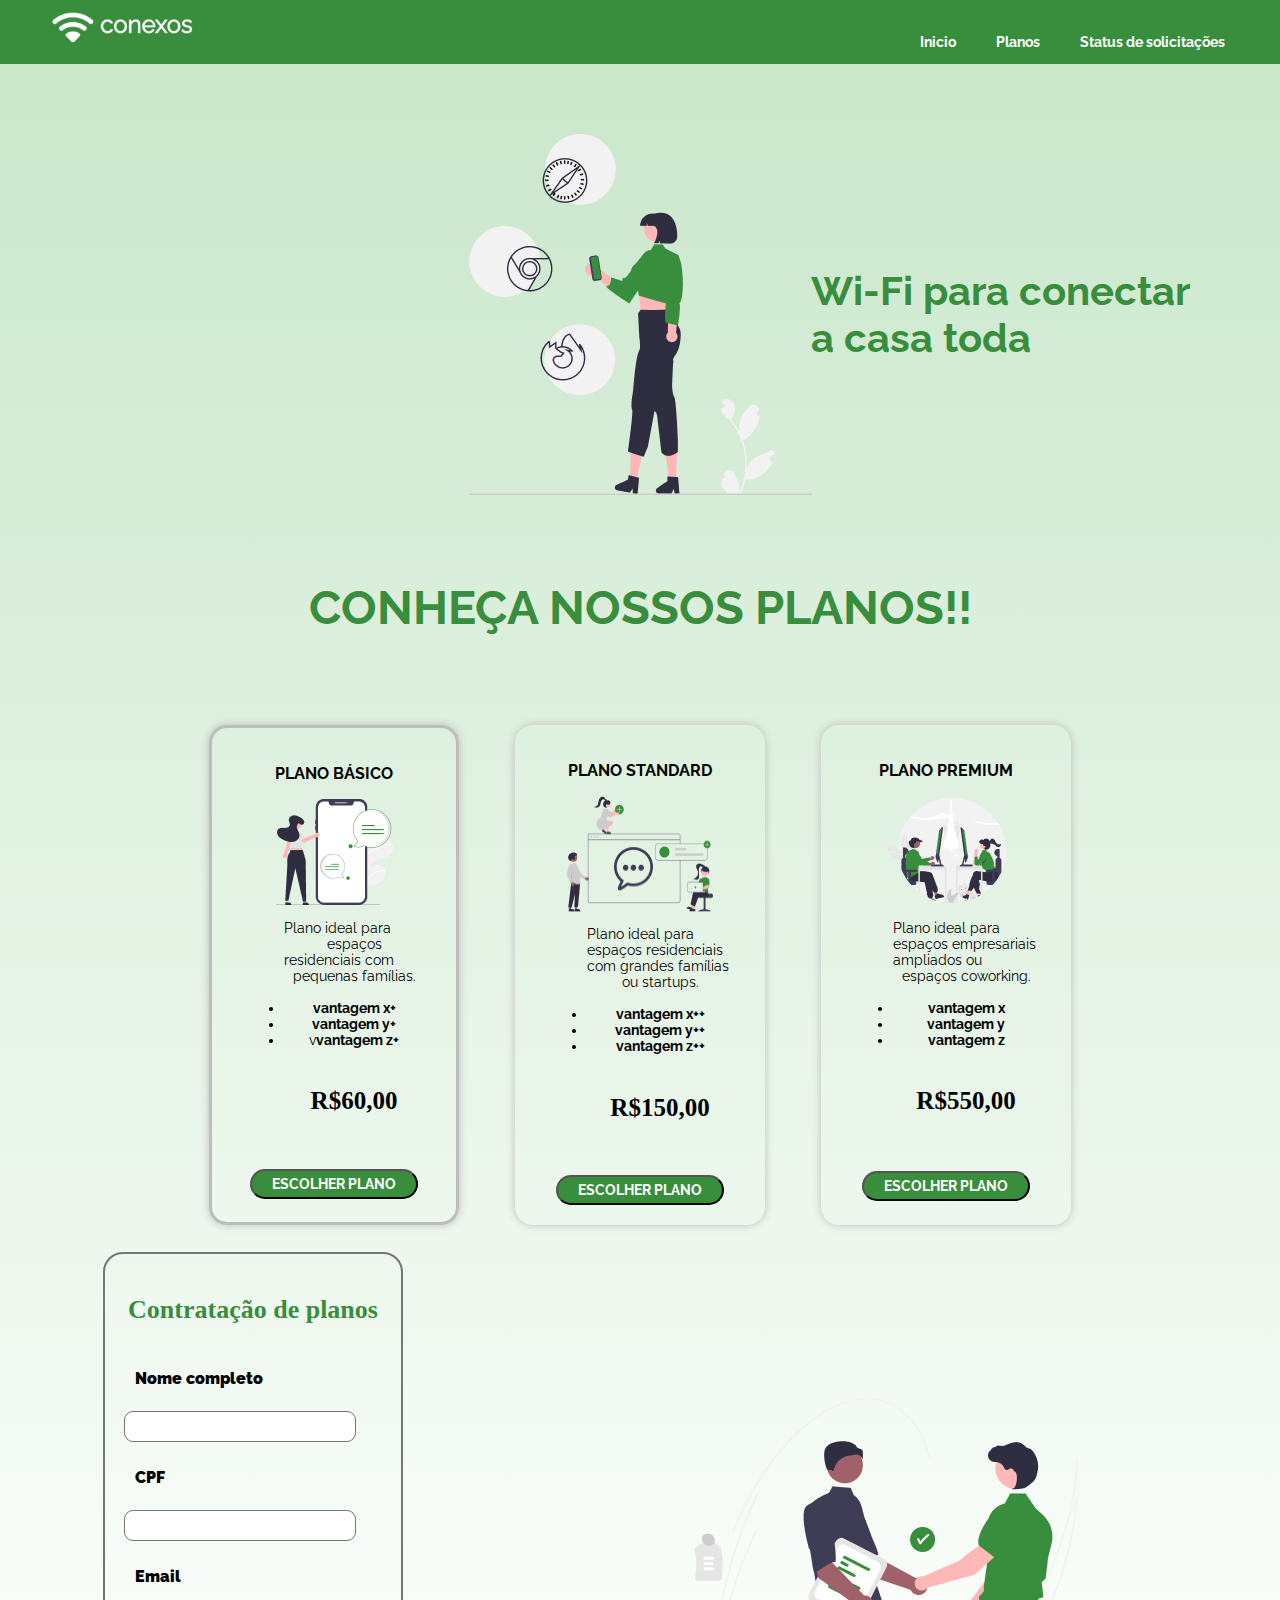
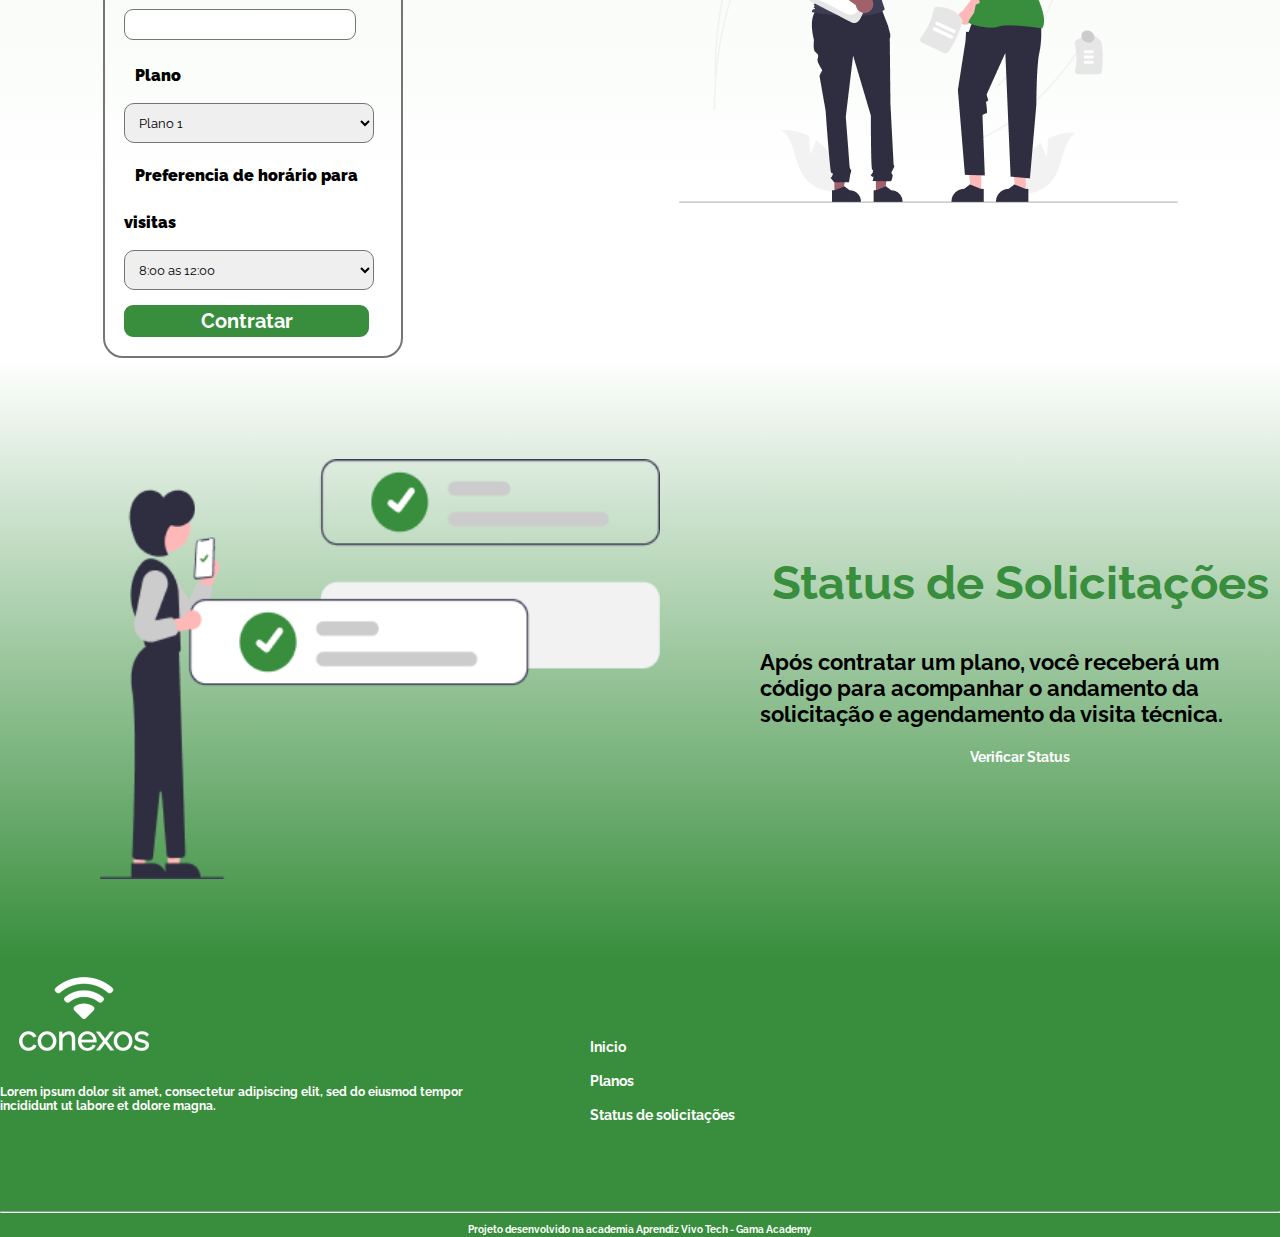
<file: index.html>
<!DOCTYPE html>
<html lang="pt-br">

<head>
    <meta charset="UTF-8">
    <meta http-equiv="X-UA-Compatible" content="IE=edge">
    <meta name="viewport" content="width=device-width, initial-scale=1.0">
    <link rel="shortcut icon" href="imagens/wifi.svg">
    <title>Conexos</title>
    <link rel="stylesheet" href="css/estilo.css">
    
</head>

    <header>
        <div class="container-header">
            <div class="logo">
                <a href="index.html"><img src="imagens/conexos-logo-white (3) 1.svg" alt="Logo conexos black"></a>
            </div>
            <div class="menu">
                <nav>
                    <ul>
                        <li><a href="index.html">Inicio</a></li>
                        <li><a href="produtos.html">Planos</a></li>
                        <li><a href="rastreamento-de-solicitacoes.html">Status de solicitações</a></li>
                    </ul>
                </nav>
            </div>
    </header>
    <main>
        <section class="banner">
            <div class="container">
                <h1>Wi-Fi para conectar <br> a casa toda</h1>
                <!--   <p>Lorem ipsum dolor sit amet, consectetur<br> adipiscing elit, sed do eiusmod tempor<br> incididunt ut labore et dolore magna.</p>-->
            </div> 
        </section>

        <!--Planos/ Bruna-->

        <section class="planos-principais">
            <div class="container">
                <div class="titulo">
                    <h2>CONHEÇA NOSSOS PLANOS!!</h2><br>
                </div>
                <!--Plano 1-->
                <div class="plano1">
                    <article>
                        <div class="primeira"><br>
                            <br>
                            <h3>PLANO BÁSICO</h3><br>
                            <img src="imagens/ilustra_1.png" alt="imagem ilustrativa" width="117px" height="106px">
                            <ul>Plano ideal para espaços<br>residenciais com pequenas famílias.<br>
                                <br>
                                <li><strong>vantagem x+</strong></li>
                                <li><strong>vantagem y+</strong></li>
                                <li>v<strong>vantagem z+</strong></li>
                                <h4>R$60,00</h4>
                            </ul>
                            <button style="background: #388E3C;width: 168px; height: 30px;top: 1245px;
                                left: 577px; border-radius: 20px;"> <a href="plano1.html">ESCOLHER PLANO</a></button>
                    </article>
                    <!--Plano 2-->
                    <article>
                        <div class="segunda"><br>
                            <br>
                            <h3>PLANO STANDARD</h3><br>
                            <img src="imagens/ilustra_2.png" alt="imagem ilustrativa" width="146px"
                                height="116.66666412353516px">
                            <ul>Plano ideal para espaços residenciais com grandes famílias ou startups.<br>
                                <br>
                                <li><strong>vantagem x++</strong></li>
                                <li><strong>vantagem y++</strong></li>
                                <li><strong>vantagem z++</strong></li>
                                <h4>R$150,00</h4>
                            </ul>
                            <button style="background: #388E3C;width: 168px; height: 30px;top: 1245px;
                                left: 577px; border-radius: 20px;"><a href="plano2.html">ESCOLHER PLANO</a></button>
                    </article>
                    <!--Plano 3-->
                    <article>
                        <div class="terceira"><br>
                            <br>
                            <h3>PLANO PREMIUM</h3><br>
                            <img src="imagens/ilustra_3.png" alt="imagem ilustrativa" width="119px" height="105px">
                            <ul>Plano ideal para espaços empresariais ampliados ou espaços coworking.<br>
                                <br>
                                <li><strong>vantagem x</strong></li>
                                <li><strong>vantagem y</strong></li>
                                <li><strong>vantagem z</strong></li>
                                <h4>R$550,00</h4>
                            </ul>
                            <button style="background: #388E3C;width: 168px; height: 30px;top: 1245px;
                        left: 577px; border-radius: 20px;"><a href="plano3.html">ESCOLHER PLANO</a></button>
                           
                    </article>
                </div>
            </div>
        </section>

        <section class="contato">
            <div class="container-formulario">
                <div class="formulario">
                    <h2>Contratação de planos</h2>

                    <form class="contratacao-plano" method="POST">

                        <label><strong> Nome completo</strong></label>
                        <input type="text" name="nome Completo" />
                        <br>

                        <label><strong>CPF</strong></label>
                        <input type="text" name="CPF" />
                        <br>

                        <label><strong> Email</strong></label>
                        <input type="text" name="email" />
                        <br>

                        <label for="time"> <strong> Plano </strong></label> <br>
                        <select class="form-plan">
                            <option> Plano 1</option>
                            <option> Plano 2 </option>
                            <option> Plano 3</option>
                        </select>
                        <br>
                        <label for="time"><strong>Preferencia de horário para visitas</strong></label>
                        <select class="form-plan">
                            <option>8:00 as 12:00</option>
                            <option>12:00 as 17:00</option>
                        </select>
                        <br>
                        <button type="submit">Contratar</button>
                        <br>
                    </form>
             </div>
             <div class="logo">
                <img src="imagens/ilustra_contrato.png" alt="Logo contrato">
            </div>
             </div>
            </div>
        </section>   

        <section class="solicitações">
            <img src="imagens/ilustra_status.png" alt="ssss">
            <div class="container">
            <h2>Status de Solicitações</h2>
            <p>Após contratar um plano, você receberá um código para acompanhar o andamento da solicitação e agendamento da visita técnica.</p>
            
            <a href="rastreamento-de-solicitacoes.html" class="status-link">Verificar Status</a>
            </div>
            </section>
        
    </main>
    <footer>
        <div class="rodape">
            <div class="containers">
                <a href="index.html"><img src="imagens/conexos-logo-white (4) 1.png" alt="Logo conexos white"></a>

                <p>Lorem ipsum dolor sit amet, consectetur adipiscing elit, sed do eiusmod tempor incididunt ut labore
                    et dolore magna.</p>
            </div>
            <div class="menu">
                <nav>
                    <ul>
                        <li><a href="index.html">Inicio</a></li>
                        <li><a href="produtos.html">Planos</a></li>
                        <li><a href="rastreamento-de-solicitacoes.html">Status de solicitações</a></li>
                    </ul>
                </nav>
            </div>
        </div>
        <hr>
        <p class="agradecimento"> <small>Projeto desenvolvido na academia Aprendiz Vivo Tech - Gama Academy</small></p>
        </div>
   

    </footer>
</body>

</html>
</file>
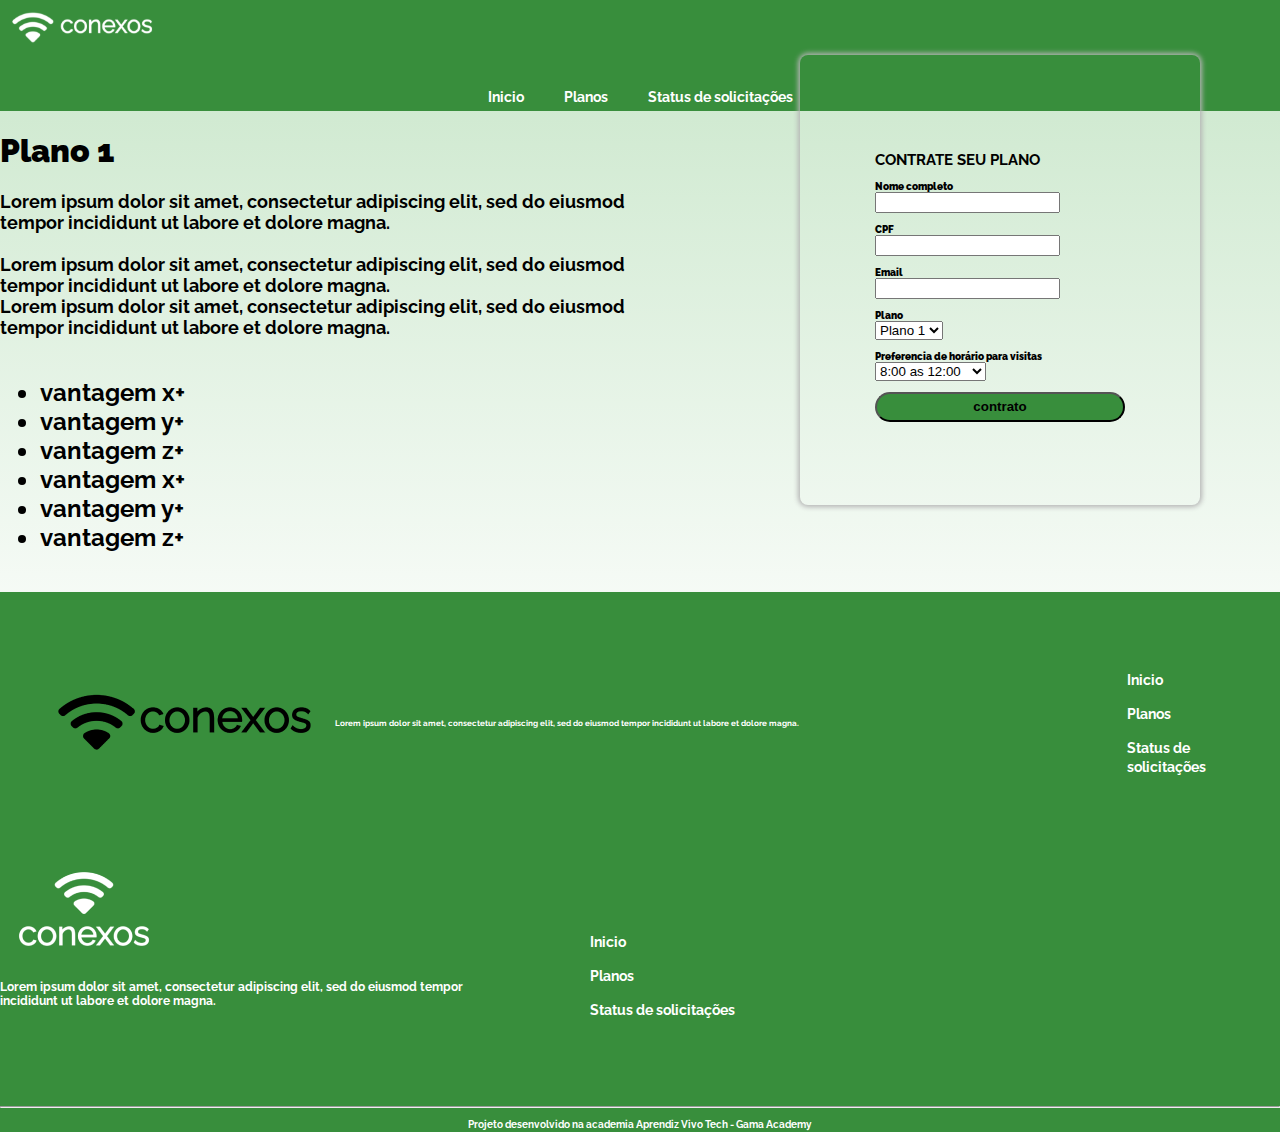
<file: plano1.html>
<!DOCTYPE html>
<html lang="pt-br">

<head>
    <meta charset="UTF-8">
    <meta http-equiv="X-UA-Compatible" content="IE=edge">
    <meta name="viewport" content="width=device-width, initial-scale=1.0">
    <title>Inicio</title>
    <link rel="stylesheet" href="css/estily.css">
</head>
<body>
    <header>
        <div>
            <div class="logo">
                <a href="index.html"><img src="imagens/conexos-logo-white (3) 1.svg" alt="Logo conexos black"></a>
            </div>
            <div class="menu">
                <nav>
                    <ul>
                        <li><a href="index.html">Inicio</a></li>
                        <li><a href="produtos.html">Planos</a></li>
                        <li><a href="rastreamento-de-solicitacoes.html">Status de solicitações</a></li>
                    </ul>
                </nav>
            </div>
    </header>
    <main>
        <!--Página Interna do plano - Bruna -->
        <section class="contratoInterno">
            <div class="introducaoPlano1">
                <h1><strong>Plano 1</strong></h1>
                <p>Lorem ipsum dolor sit amet, consectetur adipiscing elit, sed do eiusmod <br> tempor incididunt ut
                    labore et dolore magna.<br>
                    <br>Lorem ipsum dolor sit amet, consectetur adipiscing elit, sed do eiusmod <br> tempor incididunt
                    ut labore et dolore
                    magna.
                    <br>Lorem ipsum dolor sit amet, consectetur adipiscing elit, sed do eiusmod <br>tempor incididunt ut
                    labore
                    et dolore magna.
                <ul>
                    <li>vantagem x+</li>
                    <li>vantagem y+</li>
                    <li>vantagem z+</li>
                    <li>vantagem x+</li> 
                    <li>vantagem y+</li>
                    <li>vantagem z+</li>

                </ul>
                </p>
            </div>
            <style>

                section.contratoInterno p {
                    font-size: 45%;
                }
                section.contratoInterno li{
                    font-size: 60%;
                }

                section.contratoInterno h1{
                    font-size: 80%;
                    
                }
                
            </style>
            <!--Formulário da página interna -->
            <section class="contato">
                    <div class="formulario">
                        <form class="contratacao-plano" method="POST"><br>
                            <label><h2>CONTRATE SEU PLANO</h2></label>
                            <label><strong> Nome completo</strong><br></label>
                            <input type="text" name="nome Completo" />
                            <br>
                            <br>
                            <label><strong>CPF</strong><br></label>
                            <input type="text" name="CPF" />
                            <br>
                            <br>
                            <label><strong> Email</strong><br></label>
                            <input type="text" name="email" />
                            <br>
                            <br>
                            <label for="time"> <strong> Plano </strong></label> <br>
                            <select class="form-plan">
                                <option> Plano 1</option>
                                <option> Plano 2 </option>
                                <option> Plano 3</option>
                            </select>
                            <br>
                            <br>
                            <label for="time"><strong>Preferencia de horário para visitas</strong><br></label>
                            <select class="form-plan">
                                <option>8:00 as 12:00</option>
                                <option>12:00 as 17:00</option>
                            </select>
                            <br>
                            <br>
                            <button type="submit" style="background: #388E3C;width: 250px; height: 30px;top: 1245px;
                left: 577px; border-radius: 20px;"><strong>contrato</strong></button>
                            </article>
                            <br>
                            <br>
                        </form>
                    </div>
                </div>
            </section>
            <footer>
                <div class="rodape">
                    <div class="container">
                        <img src="imagens/conexos-logo-black.png" alt="Logo conexos white">
                        <p>Lorem ipsum dolor sit amet, consectetur adipiscing elit, sed do eiusmod tempor incididunt ut
                            labore et dolore magna.</p>
                    </div>
                    <div class="menu">
                        <nav>
                            <ul>
                                <li><a href="index.html">Inicio</a></li>
                                <li><a href="produtos.html">Planos</a></li>
                                <li><a href="rastreamento-de-solicitaçoes.html">Status de solicitações</a></li>
                            </ul>
                        </nav>
                    </div>
                </div>
            </div>
        </section>

     
           
    </main>
    <footer>
        <div class="rodape">
            <div class="containers">
                <a href="index.html"><img src="imagens/conexos-logo-white (4) 1.png" alt="Logo conexos white"></a>

                <p>Lorem ipsum dolor sit amet, consectetur adipiscing elit, sed do eiusmod tempor incididunt ut labore
                    et dolore magna.</p>
            </div>
            <div class="menu">
                <nav>
                    <ul>
                        <li><a href="index.html">Inicio</a></li>
                        <li><a href="produtos.html">Planos</a></li>
                        <li><a href="rastreamento-de-solicitacoes.html">Status de solicitações</a></li>
                    </ul>
                </nav>
            </div>
        </div>
        <hr>
        <p class="agradecimento"> <small>Projeto desenvolvido na academia Aprendiz Vivo Tech - Gama Academy</small></p>
        </div>
   

    </footer>
</body>

</html>
</file>
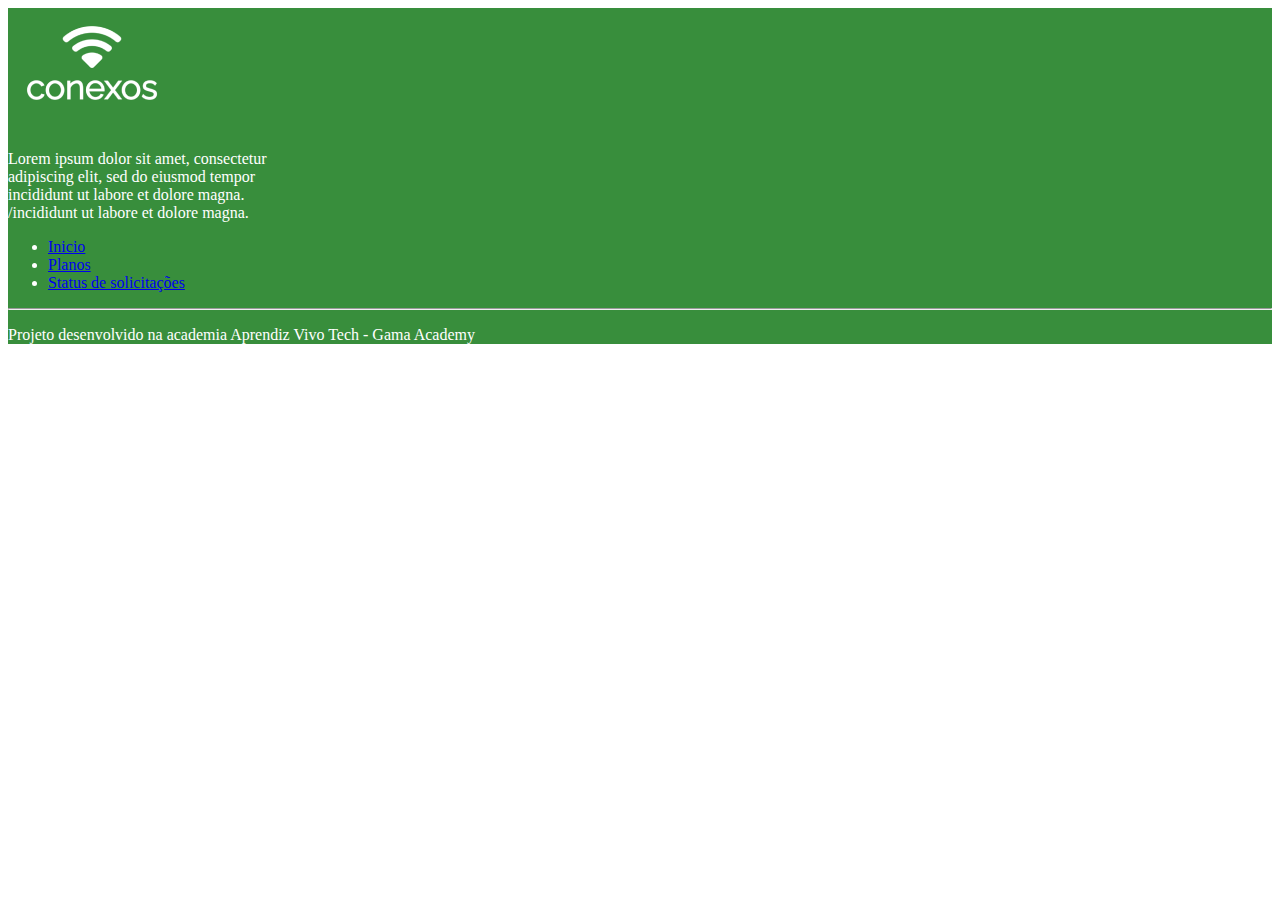
<file: plano2.html>
<!DOCTYPE html>
<html lang="pt-br">

<!--Footer - rodapé - Bruna -->
<section class="full d-flex justify-content-center align-items-center"
            style="background-color: #388E3C; color:#ffff">
            <div class="container">
                <div class="row d-flex justify-content-center align-items-center">
                    <div class="col">
<img src="imagens/conexos-logo.png" width="168px" height="122px" top="1016px" left="100px">
<p>Lorem ipsum dolor sit amet, consectetur<br>adipiscing elit, sed do eiusmod tempor<br> incididunt ut labore et dolore magna.<br> /incididunt ut labore et dolore magna.</p>
<div class="menu">
    <nav>
        <ul>
            <li><a href="index.html">Inicio</a></li>
            <li><a href="produtos.html">Planos</a></li>
            <li><a href="rastreamento-de-solicitacoes.html">Status de solicitações</a></li>
        </ul>
    </nav>
</div>
<hr>
<p>Projeto desenvolvido na academia Aprendiz Vivo Tech - Gama Academy</p>
    </section>
</div>
</file>
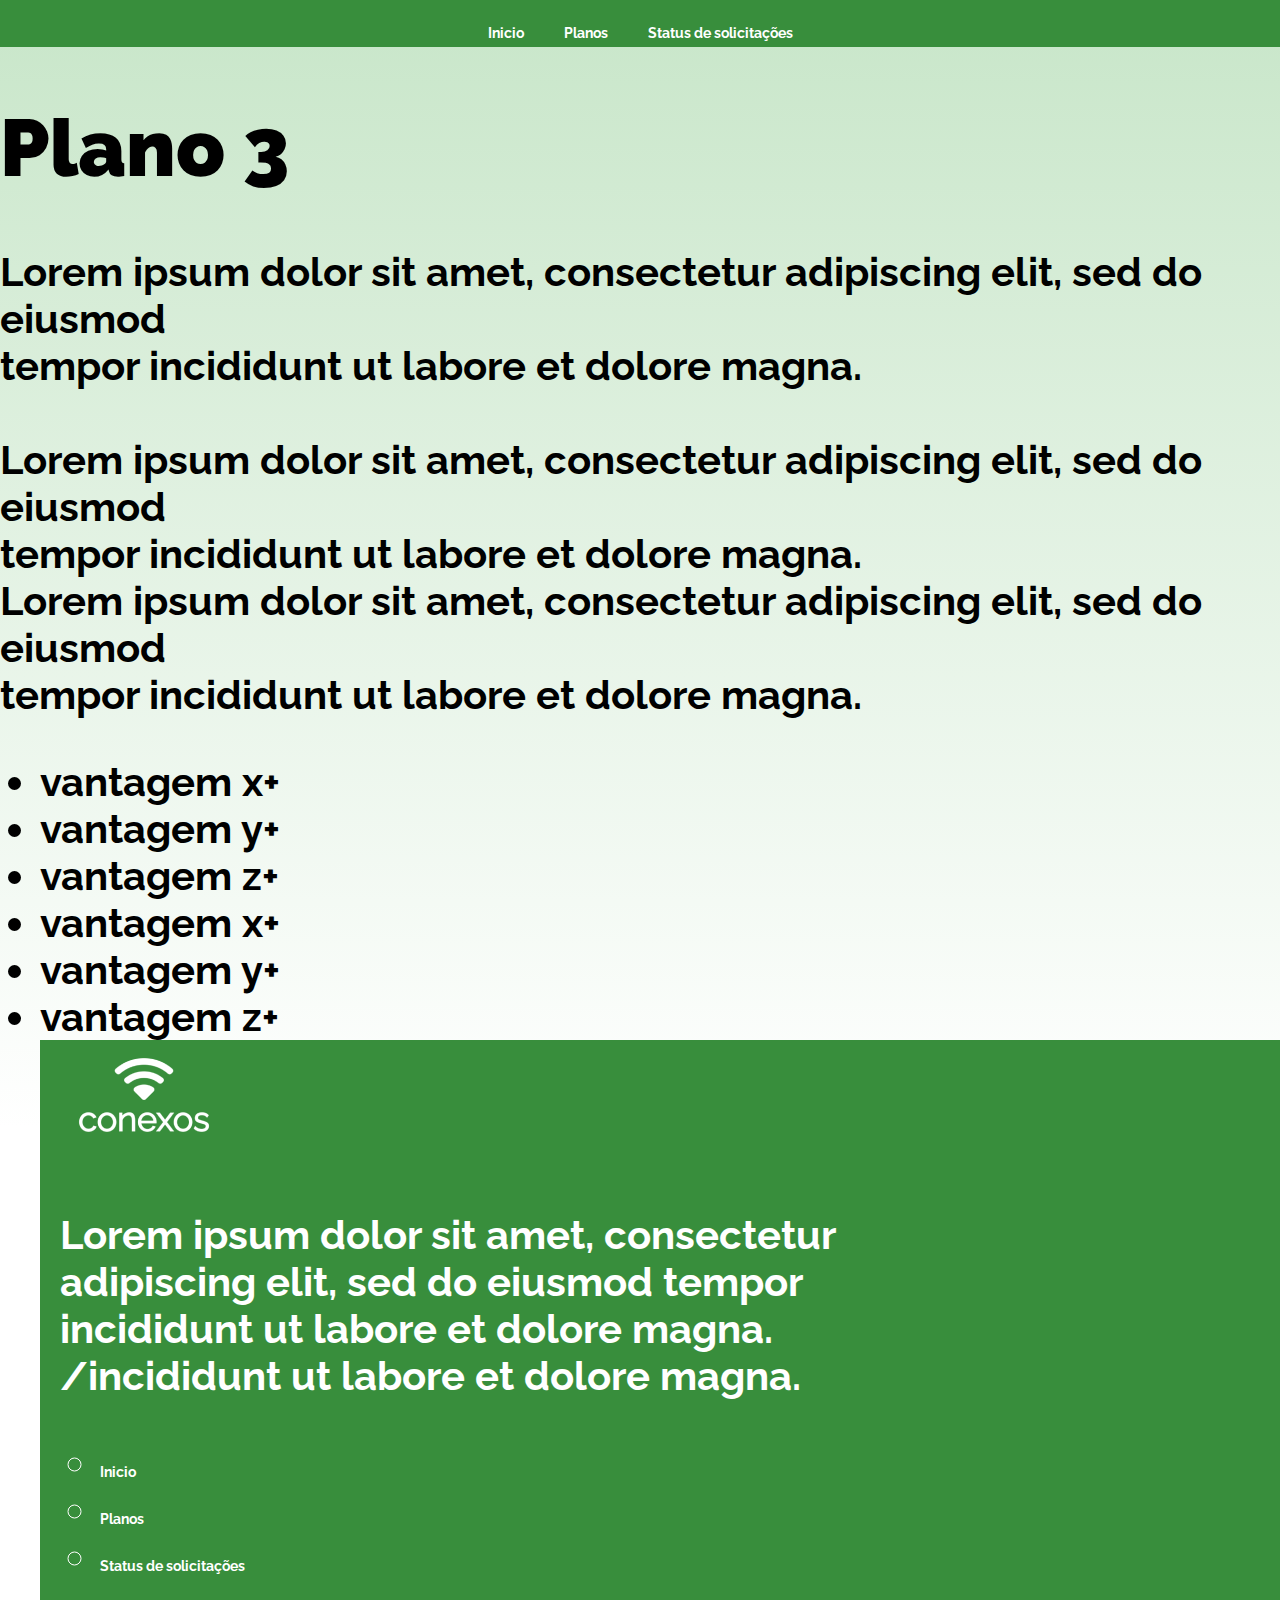
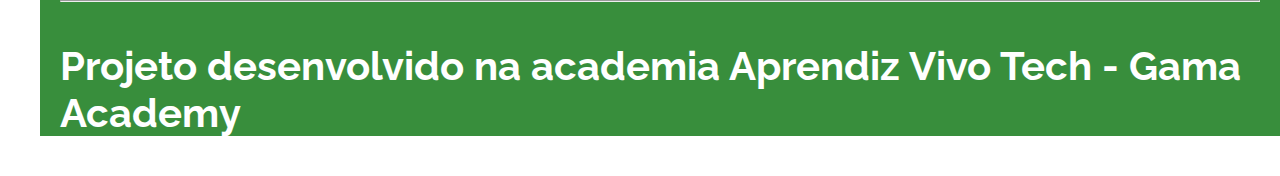
<file: plano3.html>
<!DOCTYPE html>
<head>
    <meta charset="UTF-8">
    <meta http-equiv="X-UA-Compatible" content="IE=edge">
    <meta name="viewport" content="width=device-width, initial-scale=1.0">
    <html lang="pt-br">
    <title>Inicio</title>
    <link rel="stylesheet" href="css/estily.css">
</head>
<body>
    <header>
        <div>
            <div class="logo">
            </div>
            <div class="menu">
                <nav>
                    <ul>
                        <li><a href="index.html">Inicio</a></li>
                        <li><a href="produtos.html">Planos</a></li>
                        <li><a href="rastreamento-de-solicitaçoes.html">Status de solicitações</a></li>
                    </ul>
                </nav>
            </div>
    </header>
    <main>
        <!--Página Interna do plano - Bruna -->
        <section class="terceiroContratoInterno">
            <div class="introducaoPlano3">
                <h1><strong>Plano 3</strong></h1>
                <p>Lorem ipsum dolor sit amet, consectetur adipiscing elit, sed do eiusmod <br> tempor incididunt ut
                    labore et dolore magna.<br>
                    <br>Lorem ipsum dolor sit amet, consectetur adipiscing elit, sed do eiusmod <br> tempor incididunt
                    ut labore et dolore
                    magna.
                    <br>Lorem ipsum dolor sit amet, consectetur adipiscing elit, sed do eiusmod <br>tempor incididunt ut
                    labore
                    et dolore magna.
                <ul>
                    <li>vantagem x+</li>
                    <li>vantagem y+</li>
                    <li>vantagem z+</li>
                    <li>vantagem x+</li> 
                    <li>vantagem y+</li>
                    <li>vantagem z+</li>

<!--Footer - rodapé - Bruna -->
<section class="full d-flex justify-content-center align-items-center"
            style="background-color: #388E3C; color:#ffff">
            <div class="container">
                <div class="row d-flex justify-content-center align-items-center">
                    <div class="col">
<img src="imagens/conexos-logo.png" width="168px" height="122px" top="1016px" left="100px">
<p>Lorem ipsum dolor sit amet, consectetur<br>adipiscing elit, sed do eiusmod tempor<br> incididunt ut labore et dolore magna.<br> /incididunt ut labore et dolore magna.</p>
<div class="menu">
    <nav>
        <ul>
            <li><a href="index.html">Inicio</a></li>
            <li><a href="produtos.html">Planos</a></li>
            <li><a href="rastreamento-de-solicitacoes.html">Status de solicitações</a></li>
        </ul>
    </nav>
</div>
<hr>
<p>Projeto desenvolvido na academia Aprendiz Vivo Tech - Gama Academy</p>
    </section>
</div>
</file>
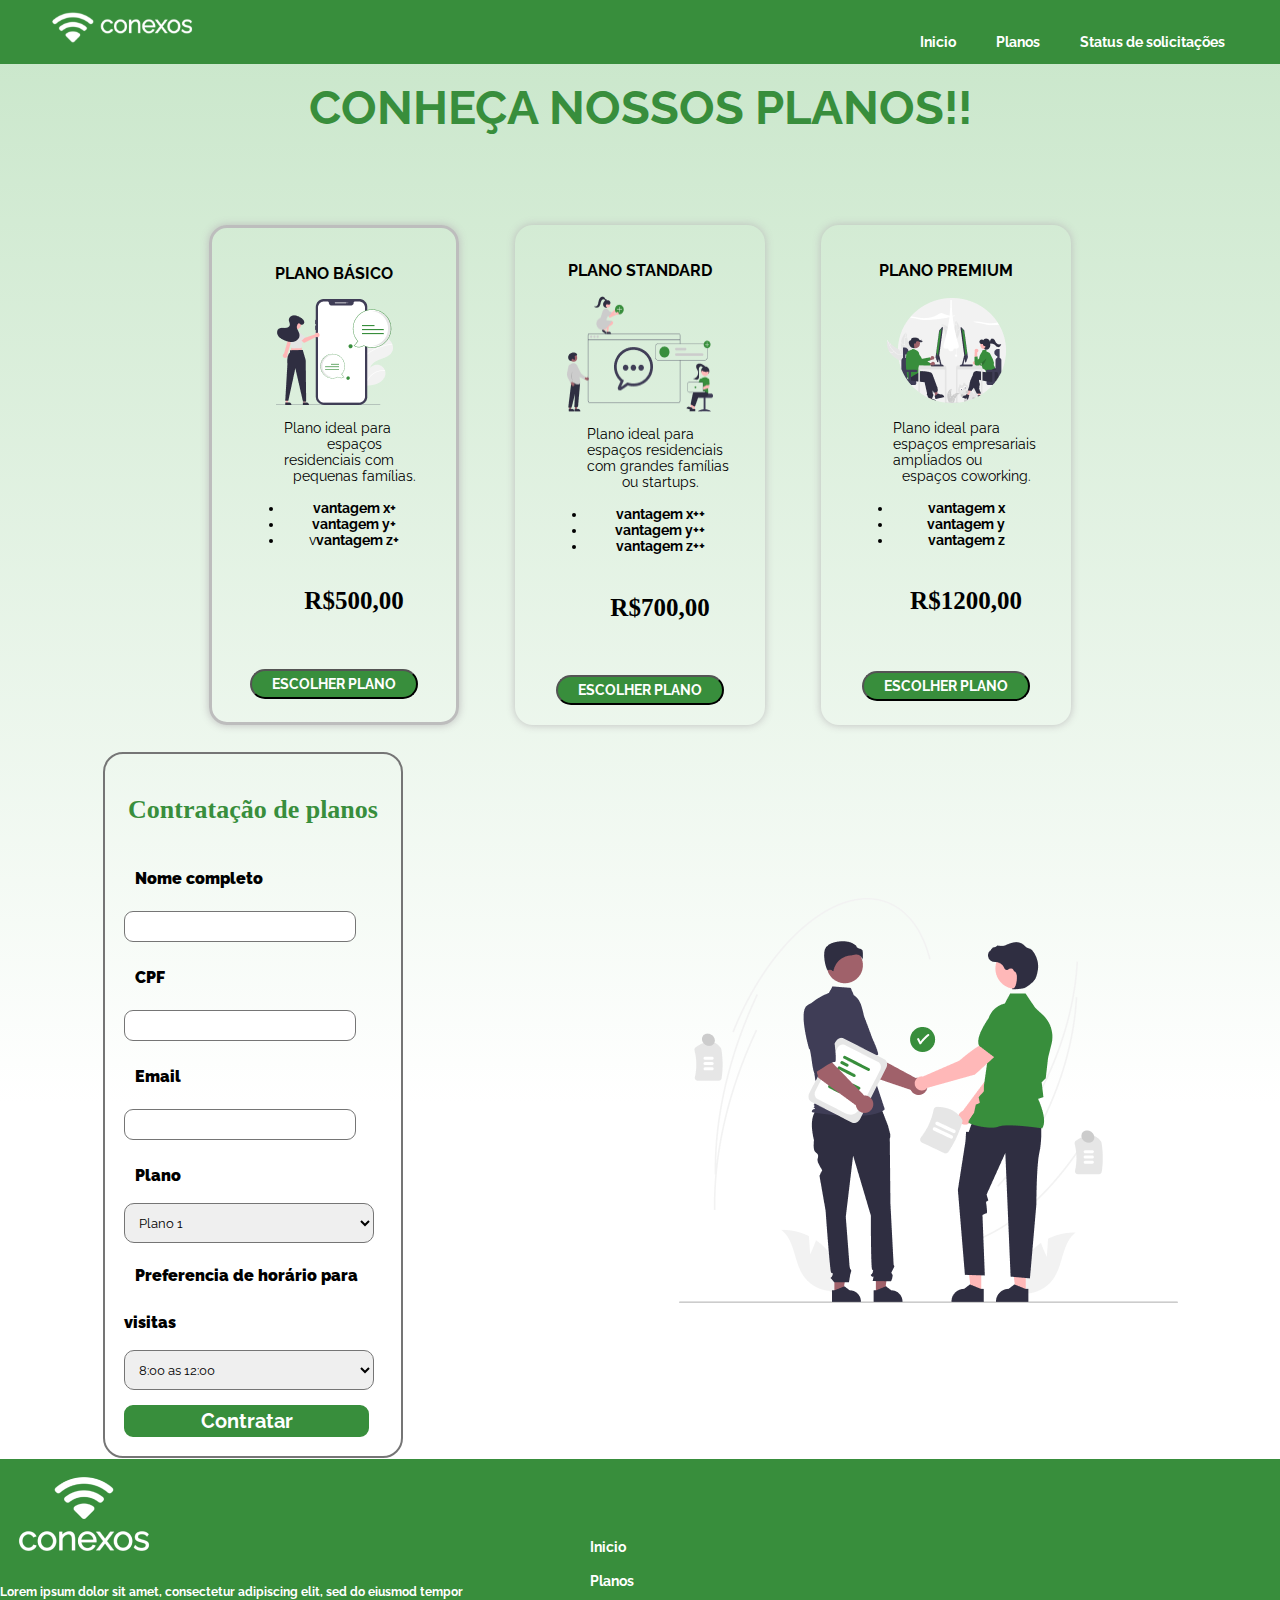
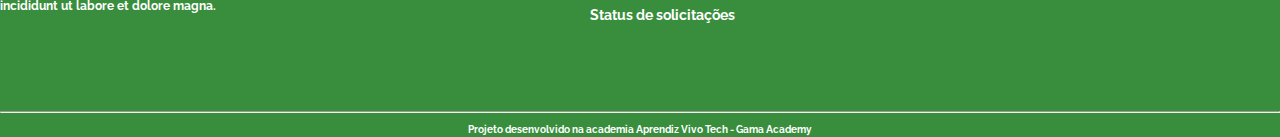
<file: produtos.html>
<!DOCTYPE html>
<html lang="pt-br">

<head>
    <meta charset="UTF-8">
    <meta http-equiv="X-UA-Compatible" content="IE=edge">
    <meta name="viewport" content="width=device-width, initial-scale=1.0">
    <link rel="shortcut icon" href="imagens/wifi.svg">
    <title>Conexos</title>
    <link rel="stylesheet" href="css/estilo.css">
    
</head>

<body>

    <header>
        <div class="container-header">
            <div class="logo">
                <a href="index.html"><img src="imagens/conexos-logo-white (3) 1.svg" alt="Logo conexos black"></a>
            </div>
            <div class="menu">
                <nav>
                    <ul>
                        <li><a href="index.html">Inicio</a></li>
                        <li><a href="produtos.html">Planos</a></li>
                        <li><a href="rastreamento-de-solicitacoes.html">Status de solicitações</a></li>
                    </ul>
                </nav>
            </div>
    </header>
    <main>
        
        <!--Planos/ Bruna-->

        <section class="planos-principais">
            <div class="container">
                <div class="titulo">
                    <h2>CONHEÇA NOSSOS PLANOS!!</h2><br>
                </div>
                <!--Plano 1-->
                <div class="plano1">
                    <article>
                        <div class="primeira"><br>
                            <br>
                            <h3>PLANO BÁSICO</h3><br>
                            <img src="imagens/ilustra_1.png" alt="imagem ilustrativa" width="117px" height="106px">
                            <ul>Plano ideal para espaços<br>residenciais com pequenas famílias.<br>
                                <br>
                                <li><strong>vantagem x+</strong></li>
                                <li><strong>vantagem y+</strong></li>
                                <li>v<strong>vantagem z+</strong></li>
                                <h4>R$500,00</h4>
                            </ul>
                            <button style="background: #388E3C;width: 168px; height: 30px;top: 1245px;
                                left: 577px; border-radius: 20px;"> <a href="plano.html">ESCOLHER PLANO</a></button>
                    </article>
                    <!--Plano 2-->
                    <article>
                        <div class="segunda"><br>
                            <br>
                            <h3>PLANO STANDARD</h3><br>
                            <img src="imagens/ilustra_2.png" alt="imagem ilustrativa" width="146px"
                                height="116.66666412353516px">
                            <ul>Plano ideal para espaços residenciais com grandes famílias ou startups.<br>
                                <br>
                                <li><strong>vantagem x++</strong></li>
                                <li><strong>vantagem y++</strong></li>
                                <li><strong>vantagem z++</strong></li>
                                <h4>R$700,00</h4>
                            </ul>
                            <button style="background: #388E3C;width: 168px; height: 30px;top: 1245px;
                                left: 577px; border-radius: 20px;"><a href="plano.html">ESCOLHER PLANO</a></button>
                    </article>
                    <!--Plano 3-->
                    <article>
                        <div class="terceira"><br>
                            <br>
                            <h3>PLANO PREMIUM</h3><br>
                            <img src="imagens/ilustra_3.png" alt="imagem ilustrativa" width="119px" height="105px">
                            <ul>Plano ideal para espaços empresariais ampliados ou espaços coworking.<br>
                                <br>
                                <li><strong>vantagem x</strong></li>
                                <li><strong>vantagem y</strong></li>
                                <li><strong>vantagem z</strong></li>
                                <h4>R$1200,00</h4>
                            </ul>
                            <button style="background: #388E3C;width: 168px; height: 30px;top: 1245px;
                        left: 577px; border-radius: 20px;"><a href="plano.html">ESCOLHER PLANO</a></button>
                           
                    </article>
                </div>
            </div>
        </section>

        <section class="contato">
            <div class="container-formulario">
                <div class="formulario">
                    <h2>Contratação de planos</h2>

                    <form class="contratacao-plano" method="POST">

                        <label><strong> Nome completo</strong></label>
                        <input type="text" name="nome Completo" />
                        <br>

                        <label><strong>CPF</strong></label>
                        <input type="text" name="CPF" />
                        <br>

                        <label><strong> Email</strong></label>
                        <input type="text" name="email" />
                        <br>

                        <label for="time"> <strong> Plano </strong></label> <br>
                        <select class="form-plan">
                            <option> Plano 1</option>
                            <option> Plano 2 </option>
                            <option> Plano 3</option>
                        </select>
                        <br>
                        <label for="time"><strong>Preferencia de horário para visitas</strong></label>
                        <select class="form-plan">
                            <option>8:00 as 12:00</option>
                            <option>12:00 as 17:00</option>
                        </select>
                        <br>
                        <button type="submit">Contratar</button>
                        <br>
                    </form>
             </div>
             <div class="logo">
                <img src="imagens/ilustra_contrato.png" alt="Logo contrato">
            </div>
             </div>
            </div>
        </section>   

        <footer>
            <div class="rodape">
                <div class="containers">
                    <a href="index.html"><img src="imagens/conexos-logo-white (4) 1.png" alt="Logo conexos white"></a>
    
                    <p>Lorem ipsum dolor sit amet, consectetur adipiscing elit, sed do eiusmod tempor incididunt ut labore
                        et dolore magna.</p>
                </div>
                <div class="menu">
                    <nav>
                        <ul>
                            <li><a href="index.html">Inicio</a></li>
                            <li><a href="produtos.html">Planos</a></li>
                            <li><a href="rastreamento-de-solicitacoes.html">Status de solicitações</a></li>
                        </ul>
                    </nav>
                </div>
            </div>
            <hr>
            <p class="agradecimento"> <small>Projeto desenvolvido na academia Aprendiz Vivo Tech - Gama Academy</small></p>
            </div>
       
    
        </footer>
</body>

</html>
</file>
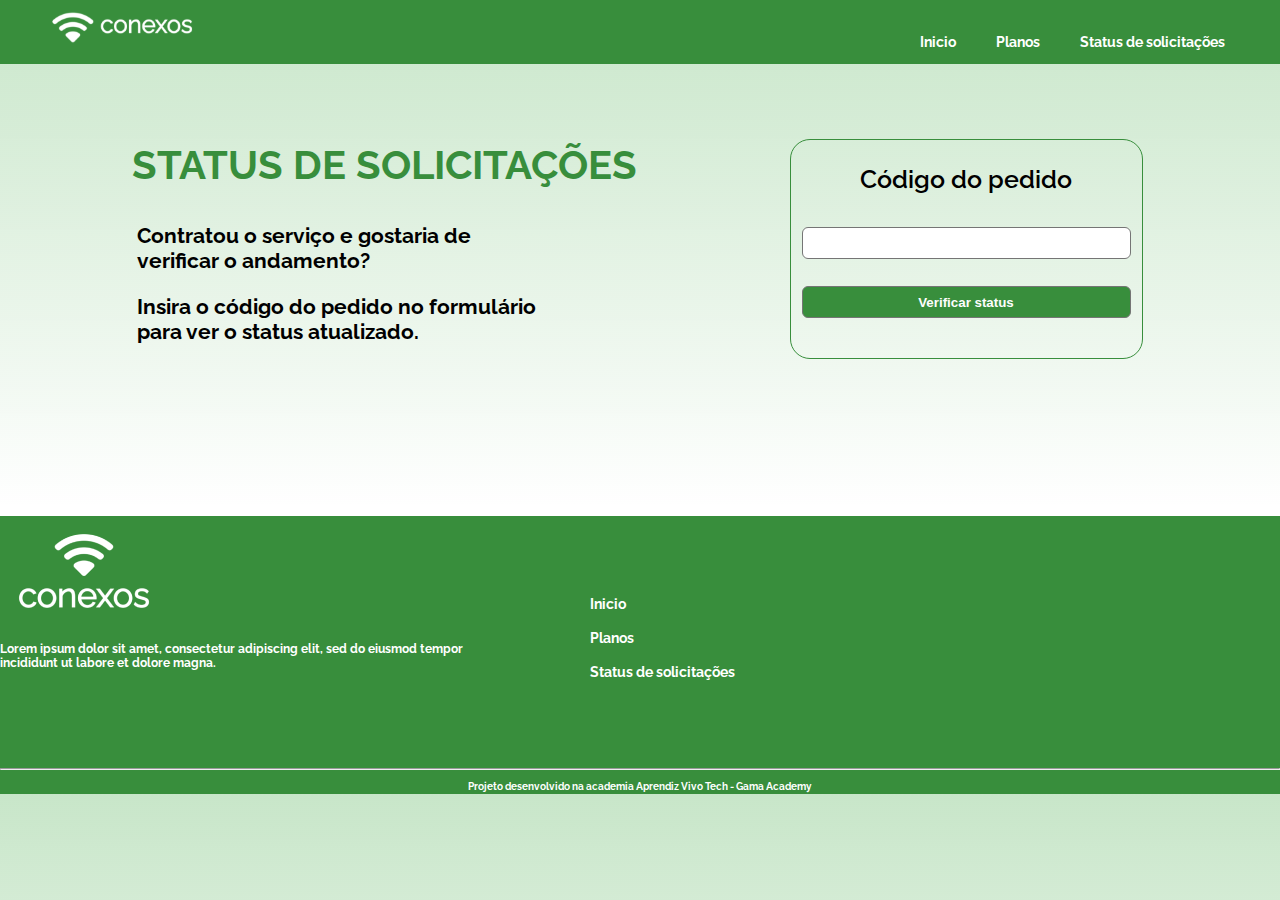
<file: rastreamento-de-solicitacoes.html>
<!DOCTYPE html>
<html lang="pt-br">

<head>
    <meta charset="UTF-8">
    <meta http-equiv="X-UA-Compatible" content="IE=edge">
    <meta name="viewport" content="width=device-width, initial-scale=1.0">
    <link rel="shortcut icon" href="imagens/wifi.svg">
    <title>Conexos</title>
    <link rel="stylesheet" href="css/estilo.css">

<body>
    <header>
        <div class="container-header">
            <div class="logo">
                <a href="index.html"><img src="imagens/conexos-logo-white (3) 1.svg" alt="Logo conexos black"></a>
            </div>
            <div class="menu">
                <nav>
                    <ul>
                        <li><a href="index.html">Inicio</a></li>
                        <li><a href="produtos.html">Planos</a></li>
                        <li><a href="rastreamento-de-solicitacoes.html">Status de solicitações</a></li>
                    </ul>
                </nav>
            </div>
    </header>

   <main>


    <main class="status">
        <section class="texto-solicita">
            <h1 class="titutlo-statu">STATUS DE SOLICITAÇÕES</h1>
            <div class="texto-status">
                <p>Contratou o serviço e gostaria de verificar o andamento?</p>
                <p>Insira o código do pedido no formulário para ver o status atualizado.</p>
            </div>
        </Section>
        <div class="caixa-status">
            <form action="codigo">
                <h4 class="titulo-caixa">Código do pedido</h4>
                <input type="text" name="input"><br>
                <button class="button-status">Verificar status</button>
            </form>
        </div>
    </main>



    <footer>
        <div class="rodape">
            <div class="containers">
                <a href="index.html"><img src="imagens/conexos-logo-white (4) 1.png" alt="Logo conexos white"></a>

                <p>Lorem ipsum dolor sit amet, consectetur adipiscing elit, sed do eiusmod tempor incididunt ut labore
                    et dolore magna.</p>
            </div>
            <div class="menu">
                <nav>
                    <ul>
                        <li><a href="index.html">Inicio</a></li>
                        <li><a href="produtos.html">Planos</a></li>
                        <li><a href="rastreamento-de-solicitacoes.html">Status de solicitações</a></li>
                    </ul>
                </nav>
            </div>
        </div>
        <hr>
        <p class="agradecimento"> <small>Projeto desenvolvido na academia Aprendiz Vivo Tech - Gama Academy</small></p>
        </div>
   

    </footer>

</body>

</html>
</file>
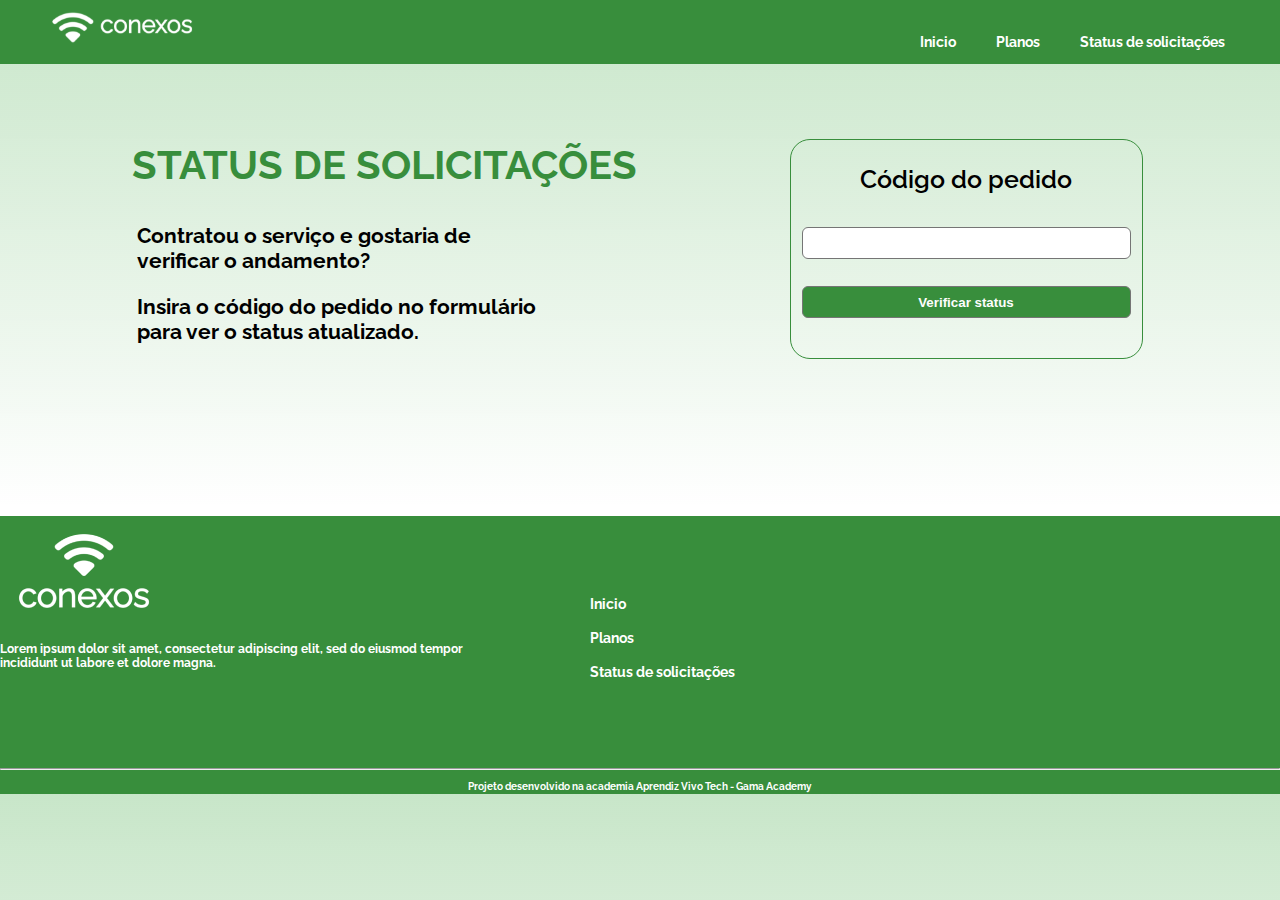
<file: rastreamento-de-solicitaçao.html>
<!DOCTYPE html>
<html lang="pt-br">

<head>
    <meta charset="UTF-8">
    <meta http-equiv="X-UA-Compatible" content="IE=edge">
    <meta name="viewport" content="width=device-width, initial-scale=1.0">
    <link rel="shortcut icon" href="imagens/wifi.svg">
    <title>Conexos</title>
    <link rel="stylesheet" href="css/estilo.css">

<body>

    <header>
        <div class="container-header">
            <div class="logo">
                <img src="imagens/conexos-logo-white (3) 1.svg" alt="Logo conexos black">
            </div>
            <div class="menu">
                <nav>
                    <ul>
                        <li><a href="index.html">Inicio</a></li>
                        <li><a href="produtos.html">Planos</a></li>
                        <li><a href="rastreamento-de-solicitaçoes.html">Status de solicitações</a></li>
                    </ul>
                </nav>
            </div>
    </header>

   <main>


    <main class="status">
        <section class="texto-solicita">
            <h1 class="titutlo-statu">STATUS DE SOLICITAÇÕES</h1>
            <div class="texto-status">
                <p>Contratou o serviço e gostaria de verificar o andamento?</p>
                <p>Insira o código do pedido no formulário para ver o status atualizado.</p>
            </div>
        </Section>
        <div class="caixa-status">
            <form action="codigo">
                <h4 class="titulo-caixa">Código do pedido</h4>
                <input type="text" name="input"><br>
                <button class="button-status">Verificar status</button>
            </form>
        </div>
    </main>



    <footer>
        <div class="rodape">
            <div class="containers">
                <img src="imagens/conexos-logo-white (4) 1.png" alt="Logo conexos white">

                <p>Lorem ipsum dolor sit amet, consectetur adipiscing elit, sed do eiusmod tempor incididunt ut labore
                    et dolore magna.</p>
            </div>
            <div class="menu">
                <nav>
                    <ul>
                        <li><a href="index.html">Inicio</a></li>
                        <li><a href="produtos.html">Planos</a></li>
                        <li><a href="rastreamento-de-solicitaçoes.html">Status de solicitações</a></li>
                    </ul>
                </nav>
            </div>
        </div>
        <hr>
        <p class="agradecimento"> <small>Projeto desenvolvido na academia Aprendiz Vivo Tech - Gama Academy</small></p>
        </div>
   

    </footer>

</body>

</html>
</file>
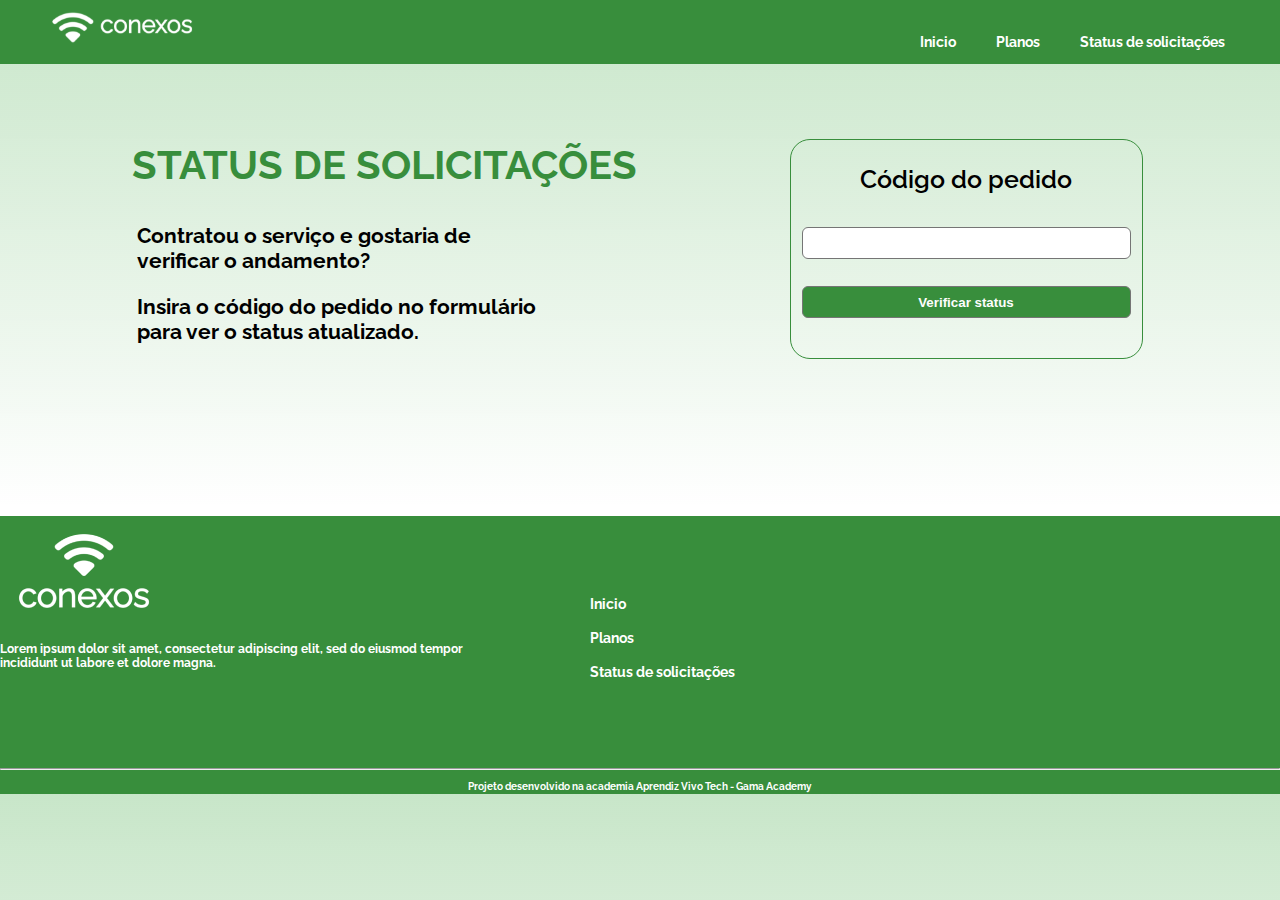
<file: rastreamento-de-solicitaçoes.html>
<!DOCTYPE html>
<html lang="pt-br">

<head>
    <meta charset="UTF-8">
    <meta http-equiv="X-UA-Compatible" content="IE=edge">
    <meta name="viewport" content="width=device-width, initial-scale=1.0">
    <link rel="shortcut icon" href="imagens/wifi.svg">
    <title>Conexos</title>
    <link rel="stylesheet" href="css/estilo.css">

<body>
    <header>
        <div class="container-header">
            <div class="logo">
                <img src="imagens/conexos-logo-white (3) 1.svg" alt="Logo conexos black">
            </div>
            <div class="menu">
                <nav>
                    <ul>
                        <li><a href="index.html">Inicio</a></li>
                        <li><a href="produtos.html">Planos</a></li>
                        <li><a href="rastreamento-de-solicitaçoes.html">Status de solicitações</a></li>
                    </ul>
                </nav>
            </div>
    </header>

   <main>


    <main class="status">
        <section class="texto-solicita">
            <h1 class="titutlo-statu">STATUS DE SOLICITAÇÕES</h1>
            <div class="texto-status">
                <p>Contratou o serviço e gostaria de verificar o andamento?</p>
                <p>Insira o código do pedido no formulário para ver o status atualizado.</p>
            </div>
        </Section>
        <div class="caixa-status">
            <form action="codigo">
                <h4 class="titulo-caixa">Código do pedido</h4>
                <input type="text" name="input"><br>
                <button class="button-status">Verificar status</button>
            </form>
        </div>
    </main>



    <footer>
        <div class="rodape">
            <div class="containers">
                <img src="imagens/conexos-logo-white (4) 1.png" alt="Logo conexos white">

                <p>Lorem ipsum dolor sit amet, consectetur adipiscing elit, sed do eiusmod tempor incididunt ut labore
                    et dolore magna.</p>
            </div>
            <div class="menu">
                <nav>
                    <ul>
                        <li><a href="index.html">Inicio</a></li>
                        <li><a href="produtos.html">Planos</a></li>
                        <li><a href="rastreamento-de-solicitaçoes.html">Status de solicitações</a></li>
                    </ul>
                </nav>
            </div> 
        </div>
        <hr>
        <p class="agradecimento"> <small>Projeto desenvolvido na academia Aprendiz Vivo Tech - Gama Academy</small></p>
        </div>
   

    </footer>

</body>

</html>
</file>
<file: css/estilo.css>
@import url('https://fonts.googleapis.com/css2?family=Raleway:wght@500&display=swap');

* {
    box-sizing: border-box;
}

body {
    margin: 0;
    padding: 0;
    font-family: Raleway;
    font-size: 40px;
    font-weight: 700;
    text-align: left;
    background: linear-gradient(180deg, #C8E6C9 0%, rgba(200, 230, 201, 0) 63.54%, rgba(200, 230, 201, 0) 87.5%, rgba(200, 230, 201, 0) 100%);
}

header .container-header {
    width: 1200px;
    max-width: 100%;
    margin: 0 auto;
    display: flex;
    justify-content: space-between;
    align-items: center;
}

header {
    background-color: #388E3c;
}

header .logo {
    text-align: left;
}

header .menu {
    text-align: center;
}

header .menu ul {
    list-style: none;
    padding: 0;
    margin: 0;
}

header .menu ul li {
    display: inline-block;
    padding: 5px 15px;
    font-family: Raleway;
    font-size: 12px;
    font-weight: 700;
    letter-spacing: 0em;
    text-align: left;
}

header .menu ul li a {
    text-decoration: none;
    color: #fff;
}

a {
    text-decoration: none;
    font-family: Raleway;
    font-size: 14px;
    font-weight: 700;
    line-height: 16px;
    letter-spacing: 0em;
    text-align: left;
    color: #fff;
}

h4 {
    font-family: Roboto Mono;
    font-size: 25px;
    font-weight: 600;
    letter-spacing: 0em;
    text-align: left;
    line-height: 40px;
}

/* ul {
    height: 200px;
    top: 980px;
    left: 228px;
} */
 
/*Borda de cada plano*/
div.primeira {
    border-width: 1px;
    width: 250px;
    height: 500px;
    border: 1px solid #bdbdbd;
    border-radius: 18px;
    display: flex;
    font-family: raleway;
    justify-content: center;
    flex-wrap: wrap;
    padding: 22px 32px;
    margin: 26px 28px;
    box-shadow: 0px 0px 8px 0px rgba(189, 189, 189, 1);
}

 main div.segunda {
    font-family: raleway;
    border-width: 1px;
    width: 250px;
    height: 500px;
    border: 0px solid #bdbdbd;
    border-radius: 18px;
    display: flex;
    justify-content: center;
    flex-wrap: wrap;
    padding: 22px 32px;
    margin: 26px 28px;
    box-shadow: 0px 0px 8px 0px rgba(189, 189, 189, 1);
}

 main div.terceira {
    font-family: raleway;
    border-width: 1px;
    width: 250px;
    height: 500px;
    border: 0px solid #bdbdbd;
    border-radius: 18px;
    display: flex;
    justify-content: center;
    flex-wrap: wrap;
    padding: 22px 32px;
    margin: 26px 28px;
    box-shadow: 0px 0px 8px 0px rgba(189, 189, 189, 1);
    
}

main section.banner {
    height: 500px;
    background-image: url(../imagens/ilustra_banner.png);
    margin: 0 auto;
    background-repeat: no-repeat;
    background-position: center;
}

main section.banner .container {
    display: flex;
    align-items: center;
    min-height: 500px;
    justify-content: flex-end;
}

main section.banner h1 {
    font-family: Raleway;
    color: #388E3c;
    font-size: 40px;
    font-weight: 700;
    line-height: 47px;
    letter-spacing: 0em;
    text-align: left;
    padding: 0px 50px;

}

/* 
main section.banner p {
    font-family: Raleway;
    color:black;
    font-size: 18px;
    font-weight: 400;
    line-height: 21px;
    letter-spacing: 0em;
    text-align: left;
    padding: 0;
    align-self: center;
} */



footer {
    background-color: #388E3c;
    color: #fff;
    font-weight: 700;
    font-size: 18px;
    max-width: 100%;
}

footer .container {
    margin: 30px 35px;
    display: flex;
    align-items: center;
}

footer p {
    width: 500px;
    text-align: center;
    margin: 0;
}


footer .menu {
    Justify-content: end;
    text-align: left;
    text-decoration: none;
    display: flex;
    margin: 60px 35px;
}


footer .menu ul {
    list-style: none;


}

footer .menu ul li {
    font-family: Raleway;
    font-size: 16px;
    font-weight: 700;
    line-height: 19px;
    letter-spacing: 0em;
    text-align: left;
    margin: 15px;

}

footer .menu ul li a {
    text-decoration: none;
    color: #fff;
}


footer p {
    font-family: Raleway;
    font-size: 14px;
    font-weight: 400;
    line-height: 16px;
    letter-spacing: 0em;
    text-align: left;
}

footer p {
    font-family: Raleway;
    font-size: 12px;
    font-weight: 700;
    line-height: 14px;
    letter-spacing: 0em;
    text-align: left;
}

.rodape {
    display: flex;
}

footer .agradecimento {
    width: 100%;
    text-align: center;
}

.container {
  max-width: 100%;
  width: 1200px;
  margin: 0 auto;


}

.container h2 {
    text-align: center;
    font-family: 'Raleway', sans-serif;
    color: black;

    font-size: 35px;
    font-weight: 700;
    line-height: 47px;
    letter-spacing: 0em;
}

/*Planos*/
.plano1 {
    font-family: 'Raleway', sans-serif;
    font-size: 14px;
    font-weight: 400;
    line-height: 16px;
    margin: 0;

    display: flex;
    text-align-last: center;
    justify-content: space-evenly;
}


    .formulario {
    width:  300px;
    left: 17px;
    border-radius: 20px;
    border: 2px solid #757575;
    margin: 1px;
    padding: 19px;
    
}

.formulario h2 {
    color: #388E3C;
    font-size: 26px;
    text-align: center;
    font-family: Releway;
}

.formulario form input {
    width: 90%;
    border: 1px solid #757575;
    border-radius: 9px;
    padding: 7px;
    margin: 3px 0;
}


.form-plan {
    width: 250px;
    left: 1px;
    border-radius: 10px;
    border: 1px solid #757575;
    font-family: 'Raleway', sans-serif;
    margin: 0px;
    padding: 10px;

}


.formulario label {
    font-size: 16px;
    width: 10 px;
    padding: 8px;
    margin: 3px ;
    font-family: 'Raleway', sans-serif;
    left: 107px;
}

.formulario form button {
    font-size: 20px;
    background-color: #388E3C;
    color: #fff;
    border: 2px solid #388E3C;
    padding: 2px 5px;
    border-radius: 30px;
    font-family: 'Raleway', sans-serif;
    border-radius: 9px;
    margin: 0px;
    text-align: center;
    width: 245px;
    
}

.container-formulario {
    width: 1076px;
    max-width: 90%;
    margin: 0 auto;
    display: flex;
    justify-content: space-between;
    align-items: center;
 }



a {
    text-decoration: none;
    font-family: Raleway;
    font-size: 14px;
    font-weight: 700;
    line-height: 16px;
    letter-spacing: 0em;
    text-align: left;
    color: #fff;
}

h4 {
    font-family: releway ;
    font-size: 25px;
    font-weight: 600;
    letter-spacing: 0em;
    text-align: left;
    line-height: 40px;
}

/*Borda de cada plano*/
div.primeira {
    border: 90px solid #757575(1, 1, 11);
    border-width: 3px;
    width: 250px;
    height: 500px;
}

div.segunda {
    border: 90px solid rgb(1, 1, 11);
    border-width: 3px;
    width: 250px;
    height: 500px;
}

div.terceira {
    border: 90px solid rgb(1, 1, 11);
    border-width: 3px;
    width: 250px;
    height: 500px;
}

/* solicitação */
.solicitações {
    display: flex;
    width: 100%;
    height: 600px;
    background-image: linear-gradient(to bottom, #fff, #388E3C);
    background-repeat: no-repeat;
    background-position: center center;
   
 }
 
 .solicitações img {
    margin: 100px;
    width: 560px;
    height: 420px;
    display: flex;
 }
 
 .container {
    display: flex;
    justify-content: space-around;
    flex-wrap: wrap;
    align-content: center;
    font-family: Raleway;
 }
 
 .container h2 {
    color: #388E3C;
    font-size: 47px;
    line-height: 10px;
 }
 
 .container p {
    font-size: 22px;
    text-align: left;
 
 }
 
 .container a {
    Width: 288px;
    Height: 30px;
    border-radius: 10px;
    text-align: center;
    justify-content: left;
 }
/*rastreamento de solicitação*/
 
.texto-solicita {
    margin: 49px;
    text-align: left;
    padding: 10px;
    font-family: Raleway;
}

    .titutlo-statu {
        color: #388E3C;
        font-size: 40px;
        line-height: 10px;
 }
    .texto-status{
        width: 100px;
        height: 250px;
        top: 166px;
        left: 160px;
        font-family: raleway, sans-serif; 
    }
    
    .status {
        display: flex;
        justify-content: space-around;
        margin: 10px 58px;
    }
    
    
    .texto-solicita .texto-status {
        font-size: 21px;
        width: 420px;
    }
    
     .texto-solicita .texto-status  {
        padding: 5px;
    }
    
   main .caixa-status {
        padding: 1px;
        margin:  65px ;
        height: 220px;
        border: 2px solid #bdbdbd;
        border-radius: 20px;
        width: 0 310px;
        box-shadow: 0px 0px 8px  #4CAF50 (180, 180, 180, 1);
        
    }
    
    main .caixa-status {
        border: 1px solid #388E3C;
    }
    
     form h4.titulo-caixa {
        margin: 10px;
        margin-top: 18px;
        text-align: center;
        font-family: raleway;

    }
    
   main .caixa-status  input  {
        width: 329px;
        height: 32px;
        color: #FDFDFD;
         background-color: #fff;
        border: 1px solid #757575;
         border-radius: 6px;
         margin: 10px 10px;
        font-weight: 700;
    }

    main form button {
        width: 329px;
        height: 32px;
        color: #FDFDFD;
        background-color: #388E3c;
        border: 1px solid #757575;
        border-radius: 6px;
        margin: 10px 10px;
        font-weight: 700;
    }
</file>
<file: css/estily.css>
@import url('https://fonts.googleapis.com/css2?family=Raleway:wght@500&display=swap');

* {
    box-sizing: border-box;
}
body {
    margin: 0;
    padding: 0;
    font-family: Raleway;
    font-size: 40px;
    font-weight: 700;
    text-align: left;
    background: linear-gradient(180deg, #C8E6C9 0%, rgba(200, 230, 201, 0) 63.54%, rgba(200, 230, 201, 0) 87.5%, rgba(200, 230, 201, 0) 100%);
}
header .container-header {
    width: 1200px;
    max-width: 100%;
    margin: 0 auto;
    display: flex;
    justify-content: space-between;
    align-items: center;
}
header {
    background-color: #388E3c;
}

header .logo {
    text-align: left;
}

header .menu {
    text-align: center;
}

header .menu ul {
    list-style: none;
    padding: 0;
    margin: 0;
}

header .menu ul li {
    display: inline-block;
    padding: 5px 15px;
    font-family: Raleway;
    font-size: 12px;
    font-weight: 700;
    letter-spacing: 0em;
    text-align: left;
}

header .menu ul li a {
    text-decoration: none;
    color: #fff;
}

a {
    text-decoration: none;
    font-family: Raleway;
    font-size: 14px;
    font-weight: 700;
    line-height: 16px;
    letter-spacing: 0em;
    text-align: left;
    color: #fff;
}

h4 {
    font-family: Roboto Mono;
    font-size: 25px;
    font-weight: 600;
    letter-spacing: 0em;
    text-align: left;
    line-height: 40px;
}

/*Primeiro contrato interno*/
.introducaoPlano1.h1{
    font-size: 70%;
}
.formulario {
    position:absolute;
    top: 55px;
    left: 800px;
    width: 400px;
    height: 450px;
    display: flex;
    flex-direction: column-reverse;
    align-items:flex-start;
    border-radius: 8px;
    box-shadow: 0px 0px 5px 2px #B4B4B4;
    flex-wrap: wrap;
    align-content: space-around;
    justify-content: space-evenly;
    padding: 40px;
}
.formulario{
    font-size: 10px;
}
.ladel.h2 {
    margin: auto;
    font-size: 25px;
    color: #388E3C;
    line-height: 46.96px;
}

.formulario form button:hover {
    background-color: green;
    border-color: rgb(117, 234, 117);
    cursor: pointer;
    border-radius: 10px;
}
/*Segundo contrato interno*/
.introducaoPlano2.h1{
    font-size: 70%;
}
.segundoFormulario {
    position:absolute;
    top: 55px;
    left: 800px;
    width: 400px;
    height: 400px;
    display: flex;
    flex-direction: column-reverse;
    align-items:flex-start;
    border-radius: 8px;
    box-shadow: 0px 0px 5px 2px #B4B4B4;
    flex-wrap: wrap;
    align-content: space-around;
    justify-content: space-evenly;
    padding: 40px;
}
.segundoFormulario{
    font-size: 10px;
}
.ladel.h2 {
    margin: auto;
    font-size: 25px;
    color: #388E3C;
    line-height: 46.96px;
}

.formulario form button:hover {
    background-color: green;
    border-color: rgb(117, 234, 117);
    cursor: pointer;
    border-radius: 10px;
}

/*Terceiro contrato interno*/
.introducaoPlano3.h1{
    font-size: 70%;
}
.terceiroFormulario {
    position:absolute;
    top: 55px;
    left: 800px;
    width: 400px;
    height: 450px;
    display: flex;
    flex-direction: column-reverse;
    align-items:flex-start;
    border-radius: 8px;
    box-shadow: 0px 0px 5px 2px #B4B4B4;
    flex-wrap: wrap;
    align-content: space-around;
    justify-content: space-evenly;
    padding: 40px;
}
.terceiroFormulario{
    font-size: 10px;
}
.ladel.h2 {
    margin: auto;
    font-size: 25px;
    color: #388E3C;
    line-height: 46.96px;
}

.formulario form button:hover {
    background-color: green;
    border-color: rgb(117, 234, 117);
    cursor: pointer;
    border-radius: 10px;
}

/*rodape*/
main section.banner {
    height: 500px;
    background-image: url(../imagens/ilustra_banner.png);
    margin: 0 auto;
    background-repeat: no-repeat;
    background-position: center;
}

main section.banner .container {
    display: flex;
    align-items: center;
    min-height: 500px;
    justify-content: flex-end;
}

main section.banner h1 {
    font-family: Raleway;
    color: #388E3c;
    font-size: 40px;
    font-weight: 700;
    line-height: 47px;
    letter-spacing: 0em;
    text-align: left;
    padding: 0px 50px;

}

main section.banner p {
    font-family: Raleway;
    color:black;
    font-size: 18px;
    font-weight: 400;
    line-height: 21px;
    letter-spacing: 0em;
    text-align: left;
    padding: 0;
    align-self: center;
} 



footer {
    background-color: #388E3c;
    color: #fff;
    font-weight: 700;
    font-size: 18px;
    max-width: 100%;
}

footer .container {
    margin: 30px 35px;
    display: flex;
    align-items: center;
}

footer p {
    width: 500px;
    text-align: center;
    margin: 0;
}


footer .menu {
    Justify-content: end;
    text-align: left;
    text-decoration: none;
    display: flex;
    margin: 60px 35px;
}


footer .menu ul {
    list-style: none;


}

footer .menu ul li {
    font-family: Raleway;
    font-size: 16px;
    font-weight: 700;
    line-height: 19px;
    letter-spacing: 0em;
    text-align: left;
    margin: 15px;

}

footer .menu ul li a {
    text-decoration: none;
    color: #fff;
}


footer p {
    font-family: Raleway;
    font-size: 14px;
    font-weight: 400;
    line-height: 16px;
    letter-spacing: 0em;
    text-align: left;
}

footer p {
    font-family: Raleway;
    font-size: 12px;
    font-weight: 700;
    line-height: 14px;
    letter-spacing: 0em;
    text-align: left;
}

.rodape {
    display: flex;
}

footer .agradecimento {
    width: 100%;
    text-align: center;
}

.container {
  max-width: 100%;
  width: 1200px;
  margin: 0 auto;


}

.container h2 {
    text-align: center;
    font-family: 'Raleway', sans-serif;
    color: black;

    font-size: 35px;
    font-weight: 700;
    line-height: 47px;
    letter-spacing: 0em;
}
</file>
